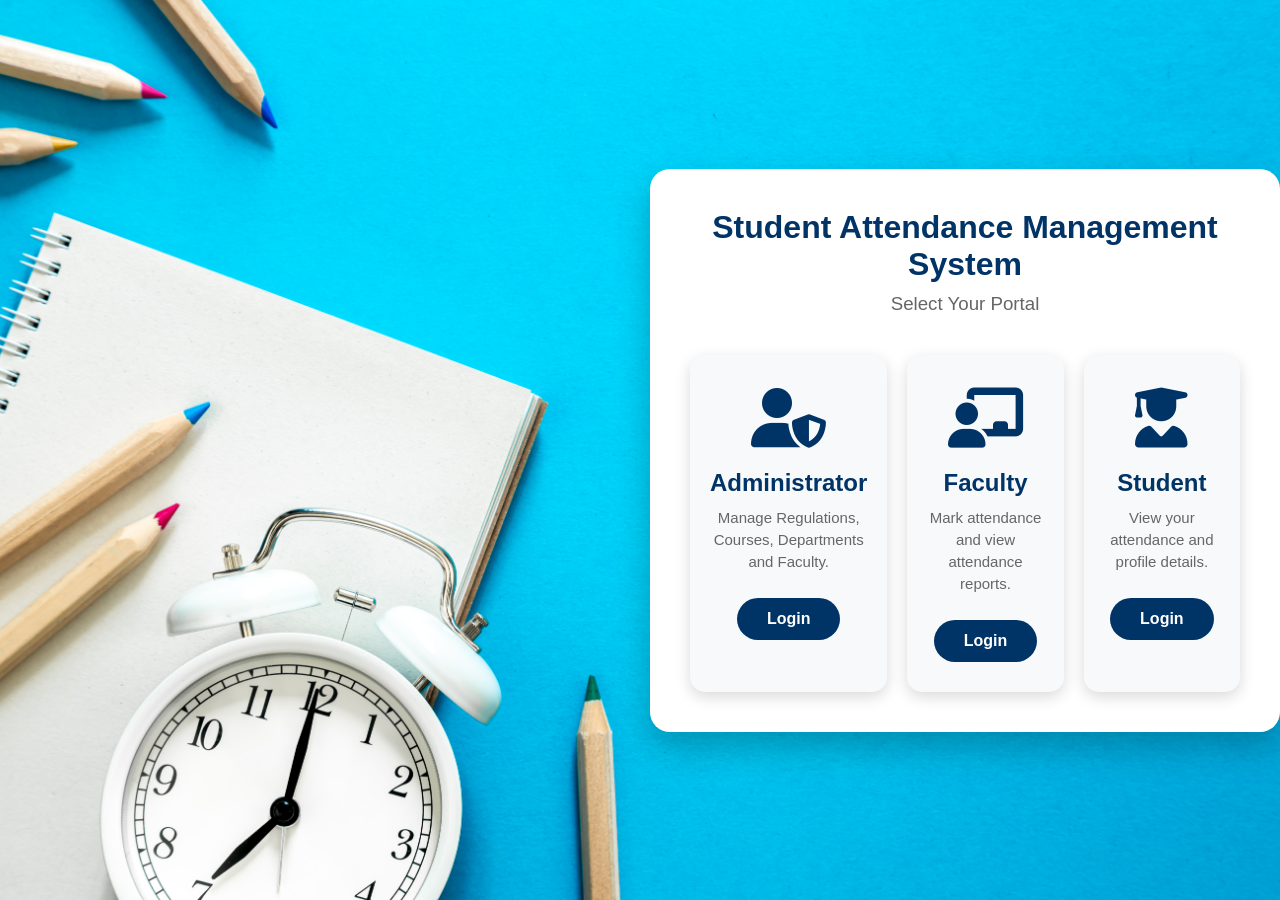
<file: index.html>
<!DOCTYPE html>
<html>
<head>
    <title>Student Attendance Management System</title>

    <link rel="stylesheet" href="https://cdnjs.cloudflare.com/ajax/libs/font-awesome/6.5.2/css/all.min.css">

    <style>


   *{
        margin:0;
        padding:0;
        box-sizing:border-box;
        font-family:Arial,sans-serif;
    }

    body{
        height:100vh;
        display:flex;
        justify-content:center;
        align-items:center;
        background-image:url("attendance.png");
        background-size:cover;
        background-position:center;
        background-repeat:no-repeat;
    }

    .container{
        width:900px;
        background:#fff;
        padding:40px;
        border-radius:20px;
        text-align:center;
        box-shadow:0 15px 35px rgba(0,0,0,0.25);
        margin-left:650px;
    }

    h1{
        color:#003366;
        margin-bottom:10px;
    }

    h3{
        color:#666;
        margin-bottom:40px;
        font-weight:normal;
    }

    .cards{
        display:flex;
        justify-content:space-between;
        gap:20px;
    }

    .card{
        flex:1;
        background:#f8f9fa;
        padding:30px 20px;
        border-radius:15px;
        transition:.3s;
        box-shadow:0 5px 15px rgba(0,0,0,.15);
    }

    .card:hover{
        transform:translateY(-8px);
    }

    .icon{
        font-size:60px;
        color:#003366;
        margin-bottom:15px;
    }

    .card h2{
        color:#003366;
        margin-bottom:10px;
    }

    .card p{
        color:#666;
        font-size:15px;
        margin-bottom:25px;
        line-height:22px;
    }

    .btn{
        display:inline-block;
        text-decoration:none;
        background:#003366;
        color:white;
        padding:12px 30px;
        border-radius:30px;
        font-weight:bold;
    }

    .btn:hover{
        background:#0055aa;
    }

    </style>

</head>

<body>

<div class="container">

    <h1>Student Attendance Management System</h1>

    <h3>Select Your Portal</h3>

    <div class="cards">

        <!-- Administrator -->

        <div class="card">

            <div class="icon">
                <i class="fas fa-user-shield"></i>
            </div>

            <h2>Administrator</h2>

            <p>
                Manage Regulations, Courses,
                Departments and Faculty.
            </p>

            <a href="administratorDashboard.jsp" class="btn">
                Login
            </a>

        </div>

        <!-- Faculty) -->

        <div class="card">

            <div class="icon">
                <i class="fas fa-chalkboard-teacher"></i>
            </div>

            <h2>Faculty</h2>

            <p>
                Mark attendance and
                view attendance reports.
            </p>

            <a href="facultyLogin.jsp" class="btn">
                Login
            </a>

        </div>

        <!-- Student -->

        <div class="card">

            <div class="icon">
                <i class="fas fa-user-graduate"></i>
            </div>

            <h2>Student</h2>

            <p>
                View your attendance
                and profile details.
            </p>

            <a href="studentLogin.jsp" class="btn">
                Login
            </a>

        </div>

    </div>

</div>

</body>
</html>
</file>
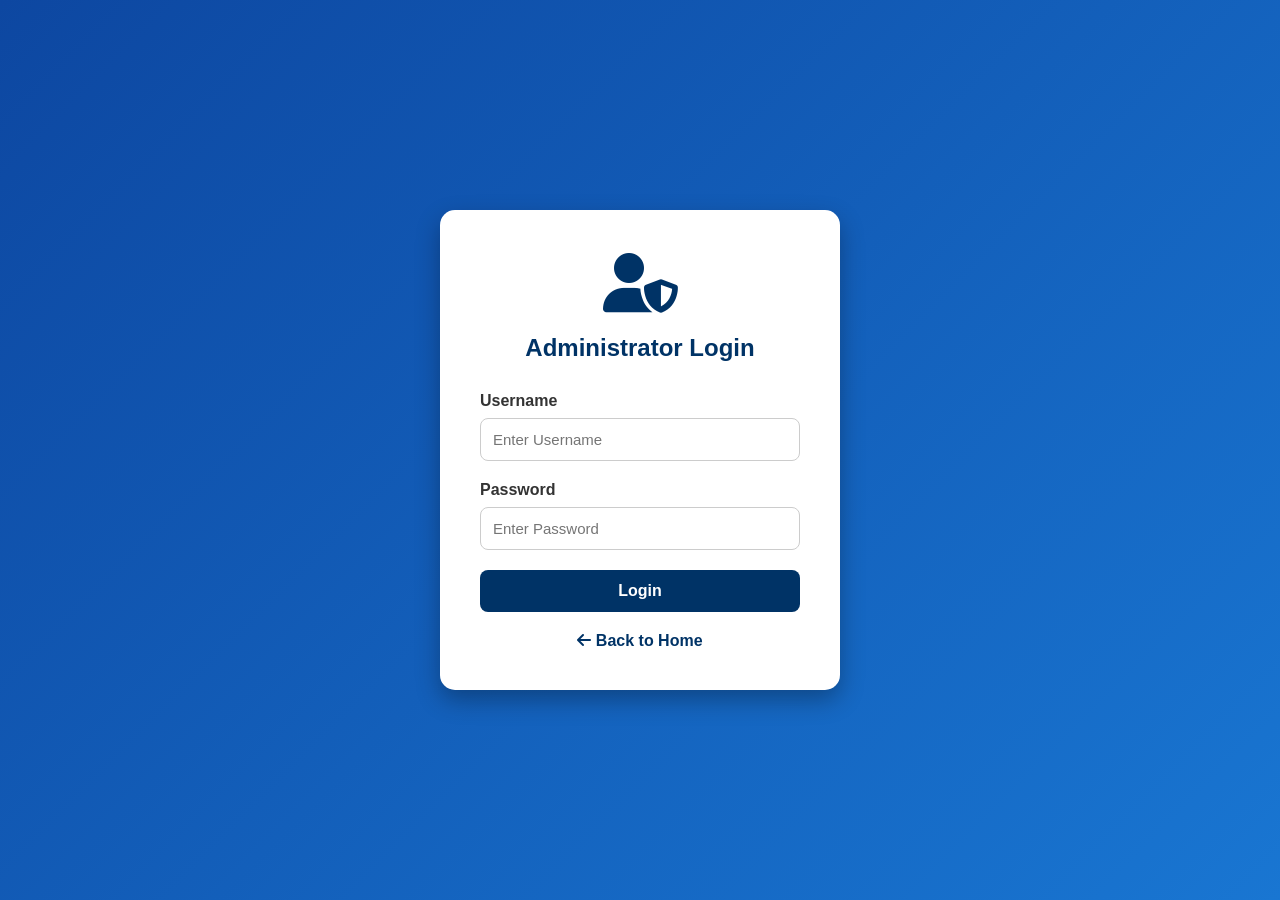
<file: administratorLogin.html>
<!DOCTYPE html>
<html>
<head>
    <title>Administrator Login</title>

    <link rel="stylesheet" href="https://cdnjs.cloudflare.com/ajax/libs/font-awesome/6.5.2/css/all.min.css">

    <style>

    *{
        margin:0;
        padding:0;
        box-sizing:border-box;
        font-family:Arial,sans-serif;
    }

    body{
        height:100vh;
        display:flex;
        justify-content:center;
        align-items:center;
        background:linear-gradient(135deg,#0d47a1,#1976d2);
    }

    .login-box{
        width:400px;
        background:#fff;
        padding:40px;
        border-radius:15px;
        box-shadow:0 10px 25px rgba(0,0,0,0.3);
    }

    .icon{
        text-align:center;
        font-size:60px;
        color:#003366;
        margin-bottom:15px;
    }

    h2{
        text-align:center;
        color:#003366;
        margin-bottom:30px;
    }

    label{
        display:block;
        font-weight:bold;
        margin-bottom:8px;
        color:#333;
    }

    input{
        width:100%;
        padding:12px;
        margin-bottom:20px;
        border:1px solid #ccc;
        border-radius:8px;
        font-size:15px;
        outline:none;
    }

    input:focus{
        border-color:#003366;
    }

    button{
        width:100%;
        padding:12px;
        background:#003366;
        color:white;
        border:none;
        border-radius:8px;
        font-size:16px;
        font-weight:bold;
        cursor:pointer;
        transition:0.3s;
    }

    button:hover{
        background:#0055aa;
    }

    .back{
        text-align:center;
        margin-top:20px;
    }

    .back a{
        text-decoration:none;
        color:#003366;
        font-weight:bold;
    }

    .back a:hover{
        color:#0055aa;
    }

    </style>

</head>

<body>

<div class="login-box">

    <div class="icon">
        <i class="fas fa-user-shield"></i>
    </div>

    <h2>Administrator Login</h2>

    <form action="administratorLogin.jsp" method="post">

        <label>Username</label>
        <input type="text" name="username" placeholder="Enter Username" required>

        <label>Password</label>
        <input type="password" name="password" placeholder="Enter Password" required>

        <button type="submit">
            Login
        </button>

    </form>

    <div class="back">
        <a href="index.html">
            <i class="fas fa-arrow-left"></i> Back to Home
        </a>
    </div>

</div>

</body>
</html>
</file>
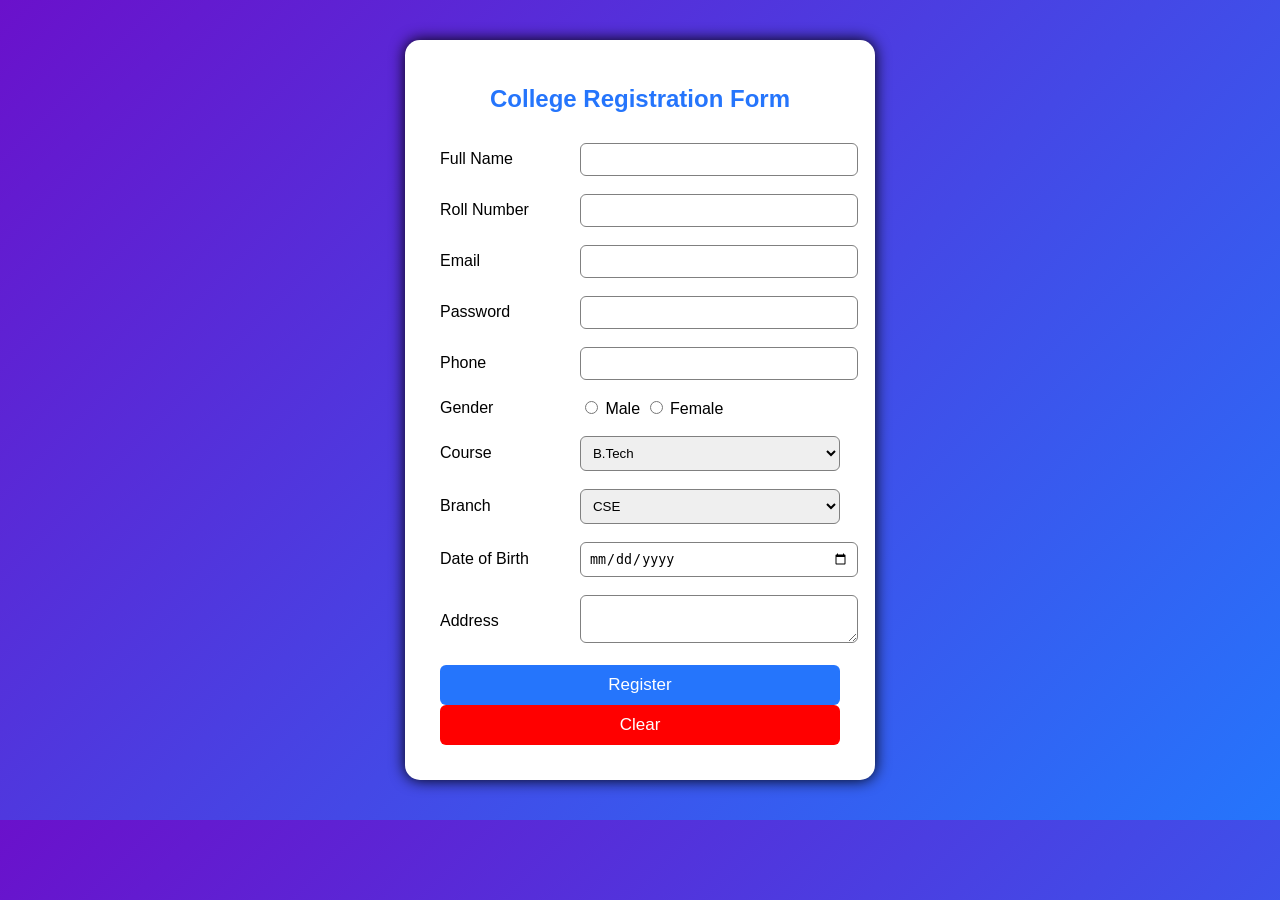
<file: Form.html>
<!DOCTYPE html>
<html>
<head>
<title>College Registration Form</title>

<style>

body{
margin:0;
font-family:Arial;
background:linear-gradient(135deg,#6a11cb,#2575fc);
}

.container{
width:420px;
margin:40px auto;
background:white;
padding:25px;
border-radius:15px;
box-shadow:0px 0px 15px black;
}

h2{
text-align:center;
color:#2575fc;
}

table{
width:100%;
}

td{
padding:8px;
}

input,select,textarea{
width:100%;
padding:8px;
border:1px solid gray;
border-radius:6px;
}

.gender{
width:auto;
}

.button{
background:#2575fc;
color:white;
border:none;
padding:10px;
font-size:17px;
border-radius:6px;
cursor:pointer;
}

.button:hover{
background:#0d47a1;
}

.reset{
background:red;
color:white;
border:none;
padding:10px;
font-size:17px;
border-radius:6px;
cursor:pointer;
}

.reset:hover{
background:darkred;
}

</style>

</head>

<body>

<div class="container">

<h2>College Registration Form</h2>

<form action="myown.jsp" method="post">

<table>

<tr>
<td>Full Name</td>
<td><input type="text" name="name" required></td>
</tr>

<tr>
<td>Roll Number</td>
<td><input type="text" name="roll"></td>
</tr>

<tr>
<td>Email</td>
<td><input type="email" name="email"></td>
</tr>

<tr>
<td>Password</td>
<td><input type="password" name="password"></td>
</tr>

<tr>
<td>Phone</td>
<td><input type="tel" name="phone"></td>
</tr>

<tr>
<td>Gender</td>
<td>
<input class="gender" type="radio" name="gender" value="Male"> Male
<input class="gender" type="radio" name="gender" value="Female"> Female
</td>
</tr>

<tr>
<td>Course</td>
<td>
<select name="course">
<option>B.Tech</option>
<option>B.Sc</option>
<option>B.Com</option>
<option>MCA</option>
<option>MBA</option>
</select>
</td>
</tr>

<tr>
<td>Branch</td>
<td>
<select name="branch">
<option>CSE</option>
<option>ECE</option>
<option>EEE</option>
<option>Mechanical</option>
<option>Civil</option>
</select>
</td>
</tr>

<tr>
<td>Date of Birth</td>
<td><input type="date" name="dob"></td>
</tr>

<tr>
<td>Address</td>
<td><textarea name="address"></textarea></td>
</tr>

<tr>
<td colspan="2" align="center">
<input class="button" type="submit" value="Register">
<input class="reset" type="reset" value="Clear">
</td>
</tr>

</table>

</form>

</div>

</body>
</html>
</file>
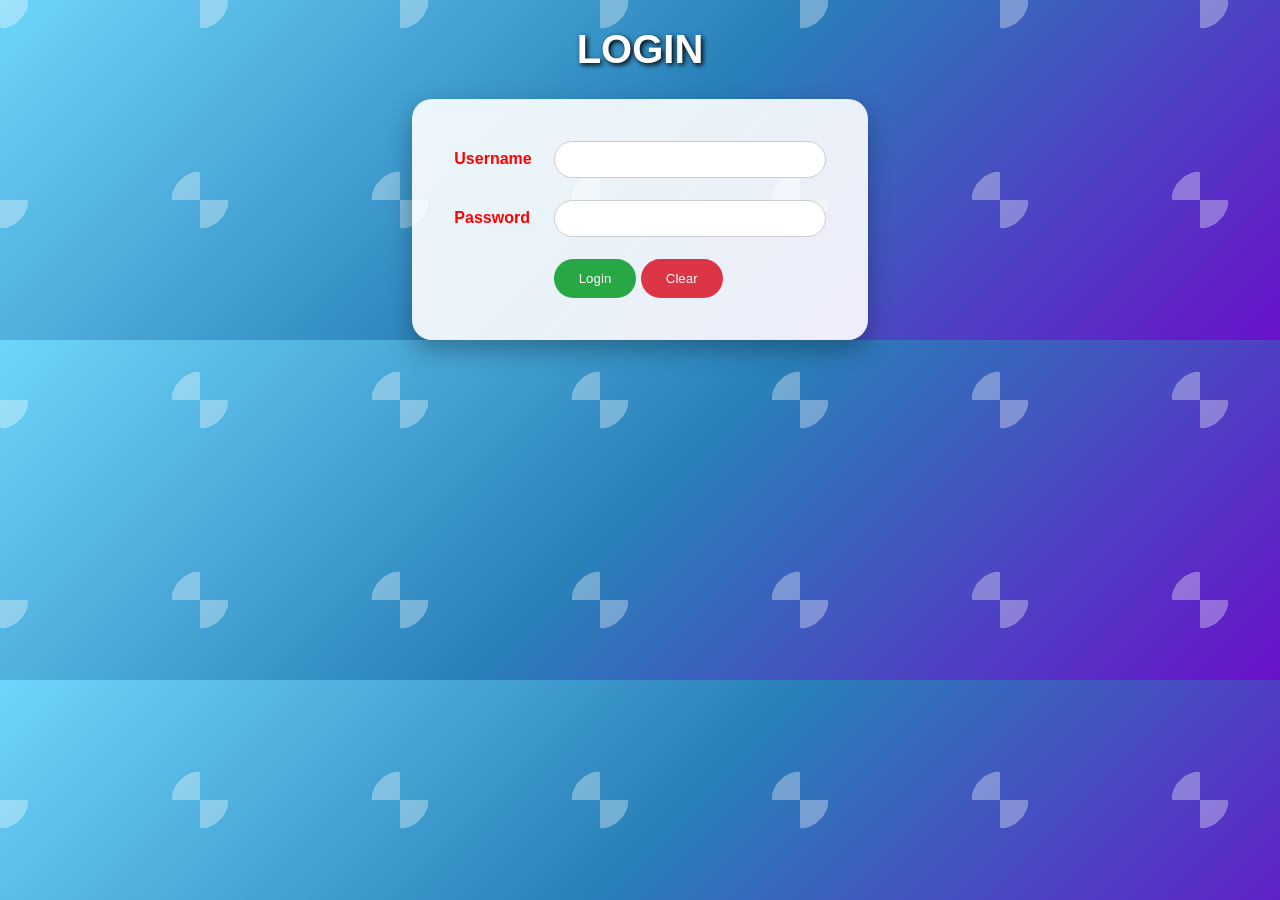
<file: login.html>
<!DOCTYPE html>
<html>
<head>
    <title>Login</title>
    <link rel="stylesheet" href="style.css">
</head>

<body>

<center>

<h1>LOGIN</h1>

<form action="login.jsp" method="post">

<table cellpadding="10">

<tr>
    <td>Username</td>
    <td><input type="text" name="username" required></td>
</tr>

<tr>
    <td>Password</td>
    <td><input type="password" name="password" required></td>
</tr>

<tr>
    <td></td>
    <td>
        <input type="submit" value="Login">
        <input type="reset" value="Clear">
    </td>
</tr>

</table>

</form>

</center>

</body>
</html>
</file>
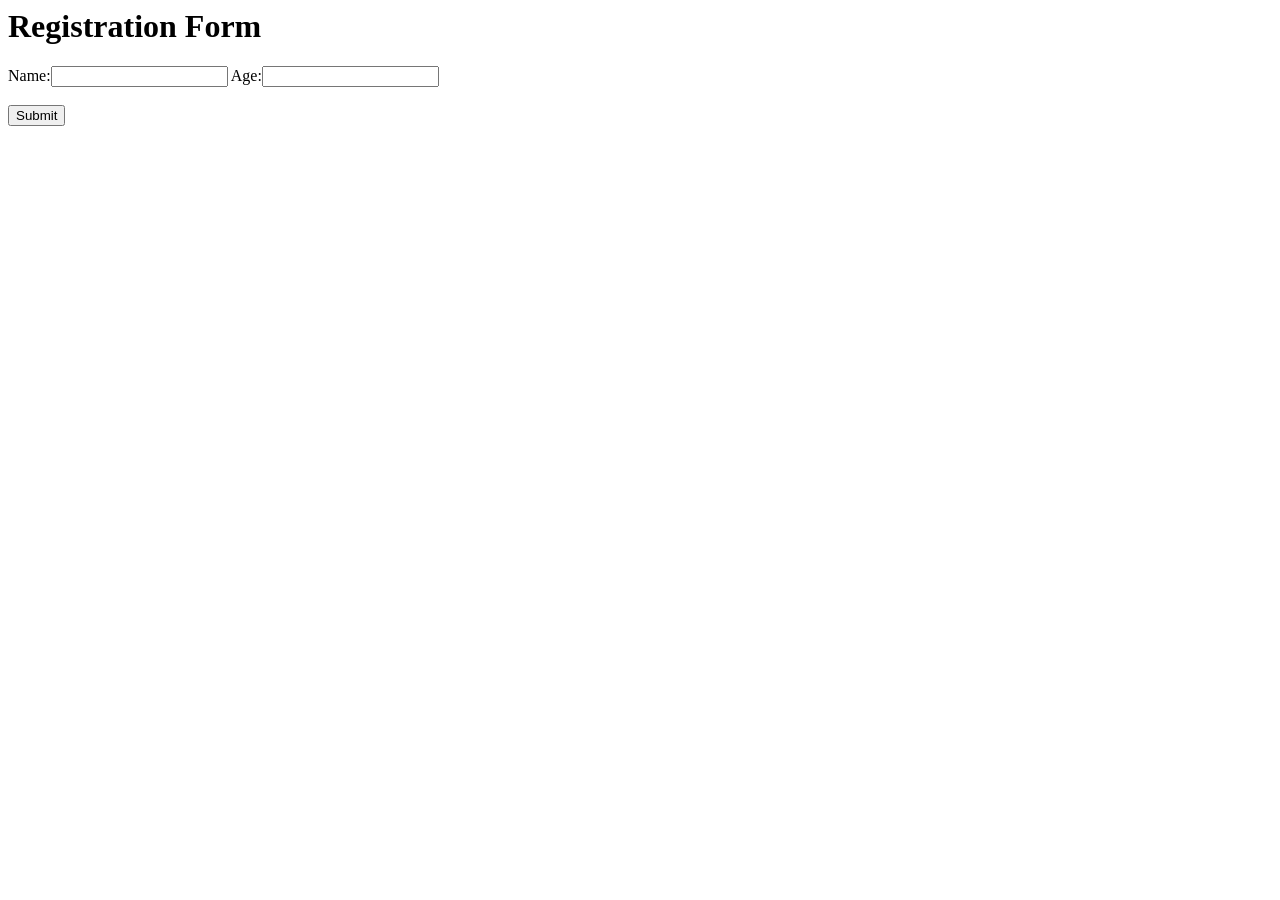
<file: registration.html>
<html>
<head>
<h1>Registration Form</h1>
</head>
<body>
<form action="registration.jsp" method="post">
Name:<input type="text" name="name"><br<br>
Age:<input type="number" age="age"><br><br>
<input type="submit" value="Submit">
</form>
</body>
</html>
</file>
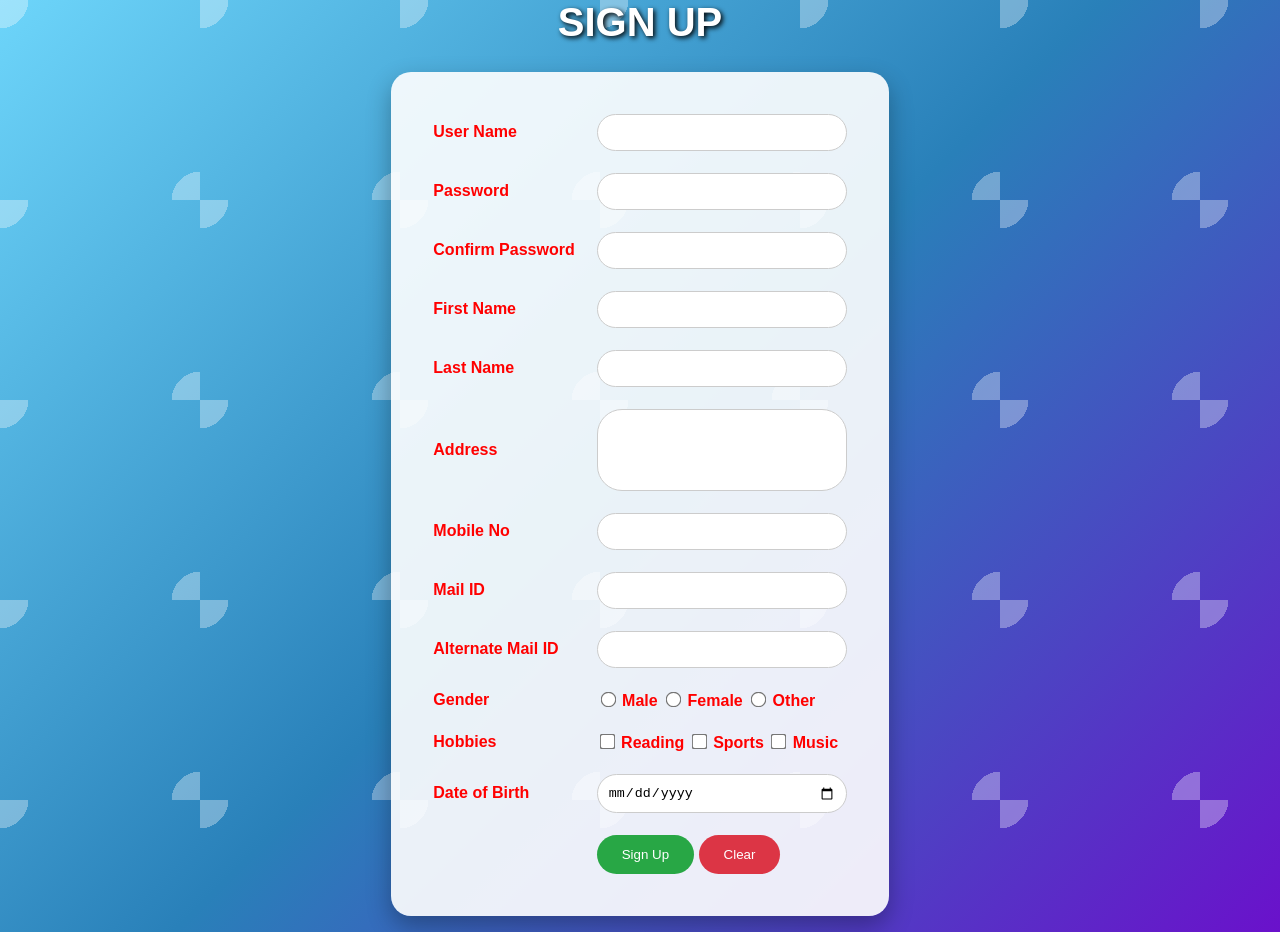
<file: signup.html>
<DOCTYPE! html>
<html>
<head>
	<title>Sign up page</title>
	<link rel="stylesheet" href="style.css">
</head>
<body>
<center>
	<h1>SIGN UP</h1>
	<form action="signup.jsp" method="post">
	<table cellpadding="8">
	<tr>
		<td>User Name</td>
		<td><input type="text" name="username" requried></td>
	</tr>
	<tr>
		<td>Password</td>
		<td><input type="password" name="password" required ></td>
	</tr>
	<tr>
		<td>Confirm Password</td>
		<td><input type="password" name="confirmpassword" required></td>
	</tr>
	<tr>
		<td>First Name</td>
		<td><input type="text" name="firstname" requried></td>
	</tr>
	<tr>
		<td>Last Name</td>
		<td><input type="text" name="lastname" required></td>
	</tr>
	<tr>
		<td>Address</td>
		<td>
       		 <textarea name="address" rows="4" cols="22"></textarea>
  		 </td>
	</tr>

	<tr>
		    <td>Mobile No</td>
    					<td><input type="tel" name="mobile" required></td>
</tr>

<tr>
    <td>Mail ID</td>
    <td><input type="email" name="mailid" required></td>
</tr>

<tr>
    <td>Alternate Mail ID</td>
    <td><input type="email" name="altmail"></td>
</tr>

<tr>
    <td>Gender</td>
    <td>
        <input type="radio" name="gender" value="Male"> Male
        <input type="radio" name="gender" value="Female"> Female
        <input type="radio" name="gender" value="Other"> Other
    </td>
</tr>

<tr>
    <td>Hobbies</td>
    <td>
        <input type="checkbox" name="hobbies" value="Reading"> Reading
        <input type="checkbox" name="hobbies" value="Sports"> Sports
        <input type="checkbox" name="hobbies" value="Music"> Music
    </td>
</tr>

<tr>
    <td>Date of Birth</td>
    <td><input type="date" name="dob" required></td>
</tr>

<tr>
    <td></td>
    <td>
        <input type="submit" value="Sign Up">
        <input type="reset" value="Clear">
    </td>
</tr>

</table>

</form>

</center>

</body>
</html>
</file>
<file: style.css>
body{
    margin:0;
    padding:0;
    font-family:Arial,sans-serif;

    background:
    radial-gradient(circle at top left,#ffffff55 10%,transparent 10%),
    radial-gradient(circle at bottom right,#ffffff55 10%,transparent 10%),
    linear-gradient(135deg,#6dd5fa,#2980b9,#6a11cb);

    background-size:200px 200px,200px 200px,100% 100%;
}
@keyframes bg{
    0%{background-position:0% 50%;}
    50%{background-position:100% 50%;}
    100%{background-position:0% 50%;}
}

h1{
    color:white;
    font-size:40px;
    text-align:center;
    text-shadow:2px 2px 5px black;
}
table{
    background:rgba(255,255,255,0.9);
    padding:30px;
    border-radius:20px;
    box-shadow:0 10px 25px rgba(0,0,0,0.3);
}
td{
    color:red;
    font-weight:bold;
    padding:10px;
}

input[type=text],
input[type=password],
input[type=email],
input[type=tel],
input[type=date],
textarea{
    width:250px;
    padding:10px;
    border-radius:25px;
    border:1px solid #ccc;
    outline:none;
}
textarea{
    resize:none;
}

input[type=radio],
input[type=checkbox]{
    transform:scale(1.2);
}

input[type=submit]{
    background:#28a745;
    color:white;
    border:none;
    padding:12px 25px;
    border-radius:25px;
    cursor:pointer;
}

input[type=submit]:hover{
    background:#009624;
    transform:scale(1.05);
}

input[type=reset]{
    background:#dc3545;
    color:white;
    border:none;
    padding:12px 25px;
    border-radius:25px;
    cursor:pointer;
}


input[type=reset]:hover{
    background:#d50000;
    transform:scale(1.05);
}

a{
    color:yellow;
    text-decoration:none;
    font-weight:bold;
}

a:hover{
    text-decoration:underline;
}
</file>
